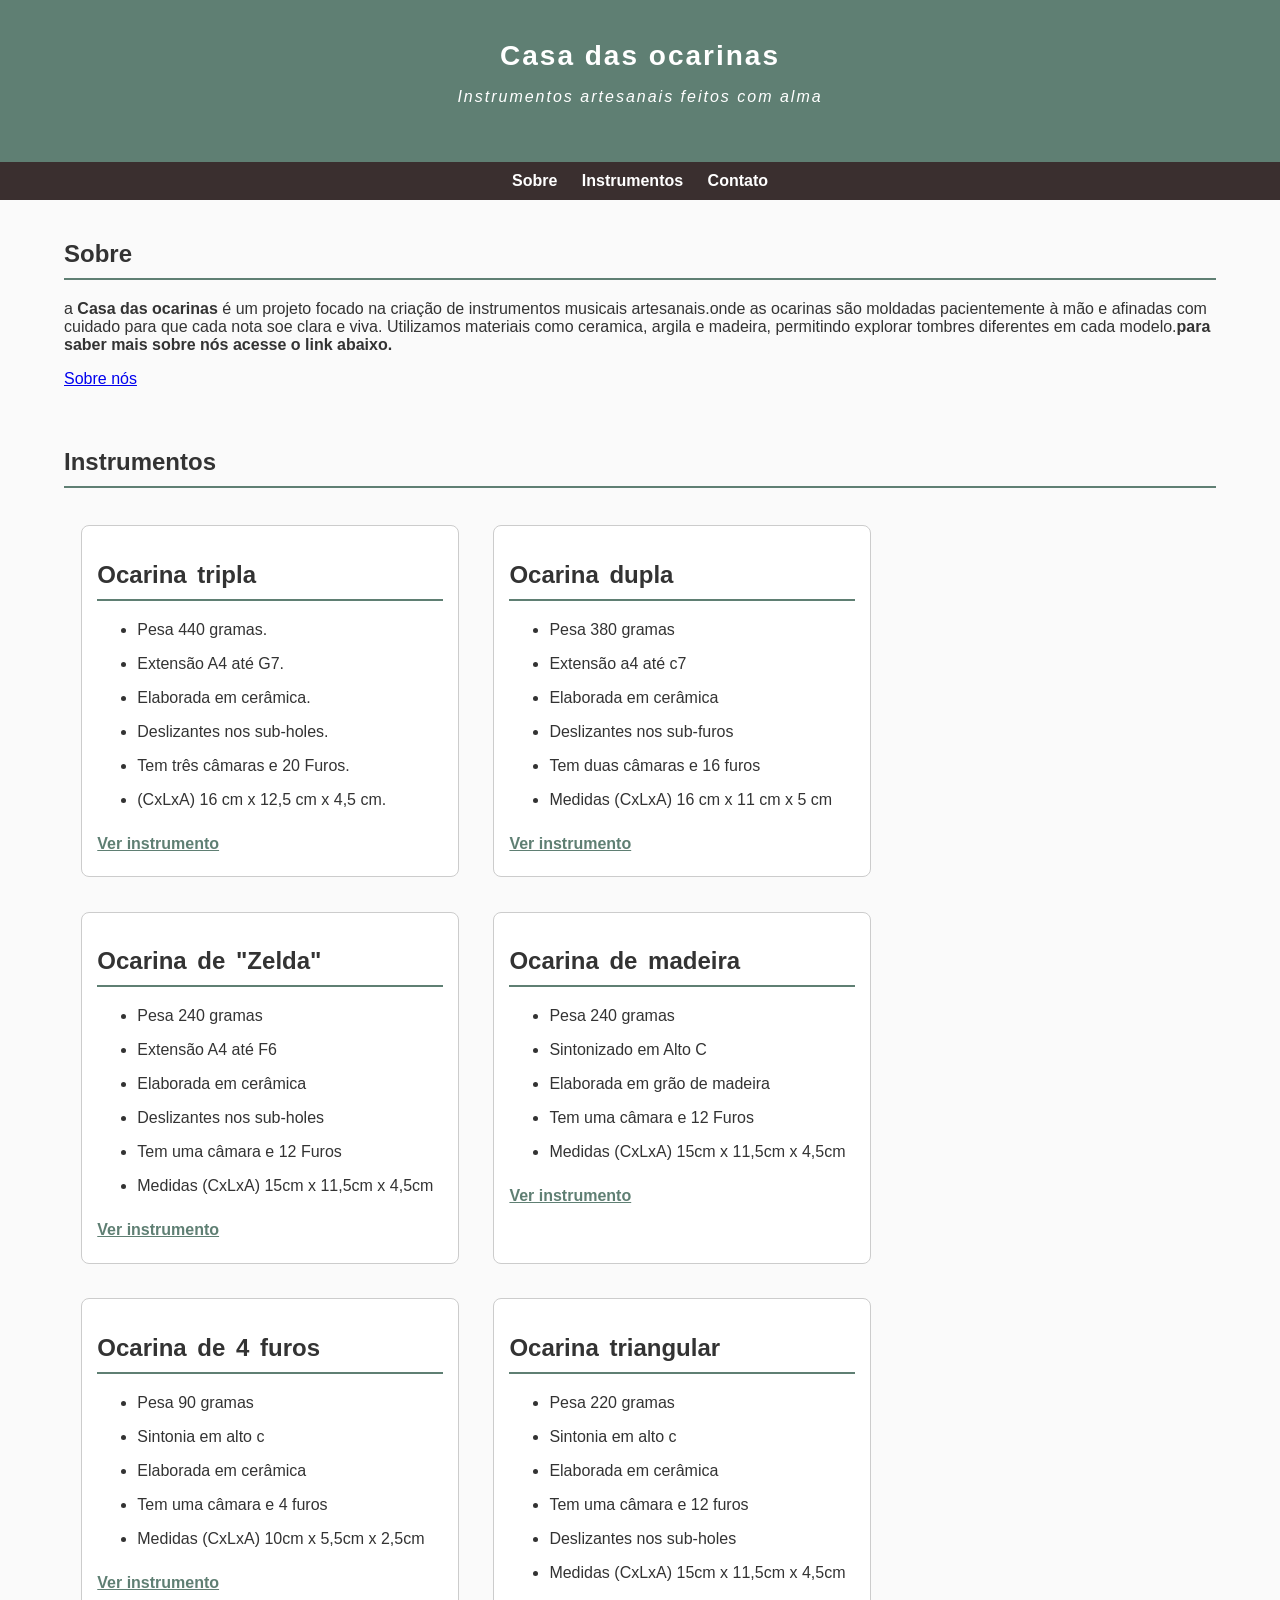
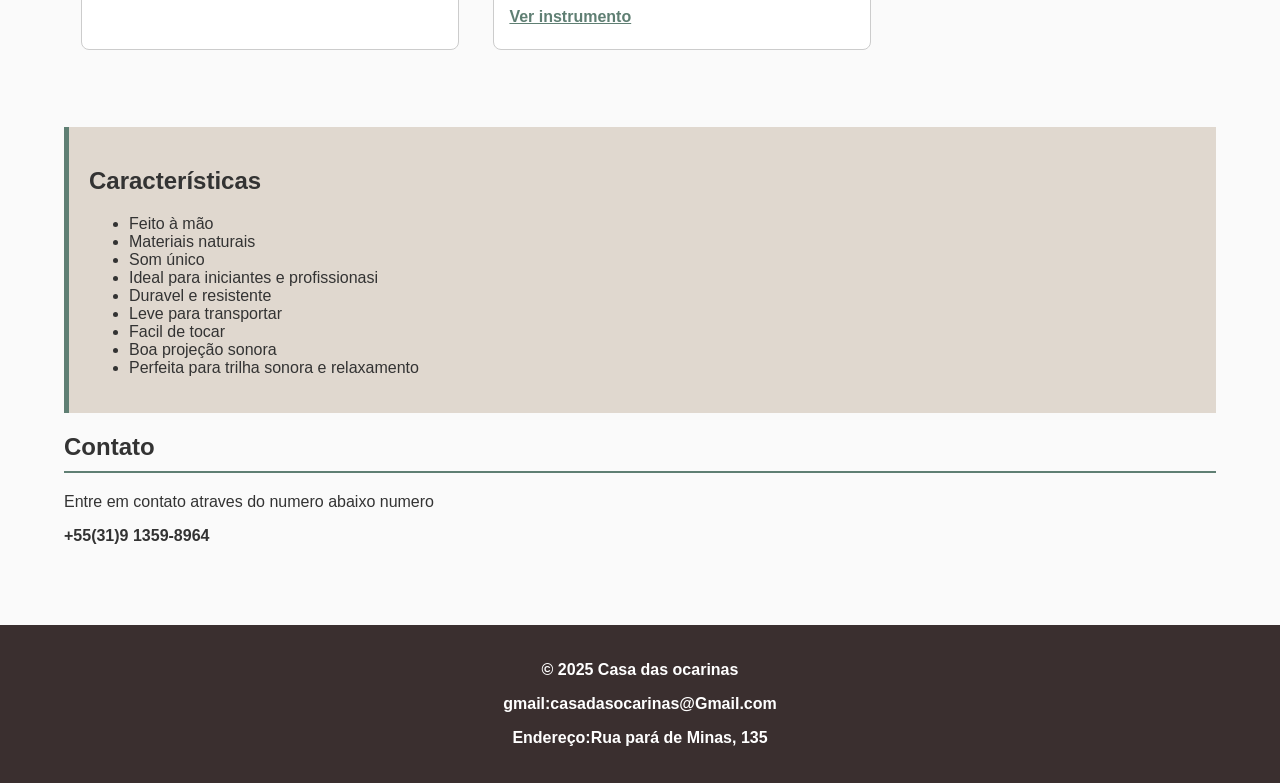
<file: index.html>
<!DOCTYPE html>
<html lang="pt-BR">
<head>
  <meta charset="UTF-8">
  <title>Casa das ocarinas</title>
   <link rel="icon" type="image/webp"
    href="casa_favicon.webp">
  <link rel="stylesheet" href="style.css">
</head>

<body>

  <header>
    <h1>Casa das ocarinas</h1>
    <p><span>Instrumentos artesanais feitos com alma</span></p>
  </header>
 
  <nav>
    <a href="#sobre">Sobre</a>
    <a href="#instrumentos">Instrumentos</a>
    <a href="#contato">Contato</a>
  </nav>

  <main>

    <section id="sobre">
      <h2>Sobre</h2>
      <p>
         a <strong>Casa das ocarinas</strong> é um projeto focado na criação de instrumentos musicais artesanais.onde as ocarinas são moldadas pacientemente à mão e afinadas com cuidado para que cada nota soe clara e viva. Utilizamos materiais como ceramica, argila e madeira, permitindo explorar tombres diferentes em cada modelo.<strong>para saber mais sobre nós acesse o link abaixo.</strong>
      </p>

      <a href="sobre.html">Sobre nós</a>
    </section>

    <section id="instrumentos">
      <h2>Instrumentos</h2>

      <div class="instrumentos">

        <article id="inst1">
          <h2>Ocarina tripla</h2>
          <ul>
         <li><p>Pesa 440 gramas.</p></li>
           <li><p>Extensão A4 até G7.</p></li>
            <li><p>Elaborada em cerâmica.</p></li>
            <li><p>Deslizantes nos sub-holes.</p></li>
           <li><p>Tem três câmaras e 20 Furos.</p></li>
           <li><p>(CxLxA) 16 cm x 12,5 cm x 4,5 cm.</p></li>
            </ul>
          <a href="tripla.html">Ver instrumento</a>
        </article>

        <article id="inst2">          
          <h2>Ocarina dupla</h2>
          <ul>
            <li><p>Pesa 380 gramas</p></li>
            <li><p>Extensão a4 até c7</p></li>
            <li><p>Elaborada em cerâmica</p></li>
            <li><p></p>Deslizantes nos sub-furos</li>
            <li><p>Tem duas câmaras e 16 furos</p></li>
            <li><p></p>Medidas (CxLxA) 16 cm x 11 cm x 5 cm</li>
          </ul>
          <a href="dupla.html">Ver instrumento</a>
        </article>

        <article id="inst3">
          
          <h2>Ocarina de "Zelda"</h2>
          <ul>
            <li><p>Pesa 240 gramas</p></li>
            <li><p>Extensão A4 até F6</p></li>
            <li><p>Elaborada em cerâmica</p></li>
            <li><p>Deslizantes nos sub-holes</p></li>
            <li><p>Tem uma câmara e 12 Furos</p></li>
            <li><p>Medidas (CxLxA) 15cm x 11,5cm x 4,5cm</p></li>
          </ul>
          <a href="ocarina_z.html">Ver instrumento</a>
        </article>

        <article id="inst4">
          
          <h2>Ocarina de madeira</h2>
          <ul>
            <li><p>Pesa 240 gramas</p></li>
            <li><p>Sintonizado em Alto C</p></li>
            <li><p>Elaborada em grão de madeira</p></li>
            <li><p>Tem uma câmara e 12 Furos</p></li>
            <li><p>Medidas (CxLxA) 15cm x 11,5cm x 4,5cm</p></li>
          </ul>
          <a href="madeira.html">Ver instrumento</a>
        </article>

        <article id="inst5">
          
          <h2>Ocarina de 4 furos</h2>
          <ul>
            <li><p>Pesa 90 gramas</p></li>
            <li><p>Sintonia em alto c</p></li>
            <li><p>Elaborada em cerâmica</p></li>
            <li><p>Tem uma câmara e 4 furos </p></li>
            <li><p>Medidas (CxLxA) 10cm x 5,5cm x 2,5cm</p></li>
          </ul>
          <a href="quatro.html">Ver instrumento</a>
        </article>

        <article id="inst6">

          <h2>Ocarina triangular</h2>
          <ul>
            <li><p>Pesa 220 gramas</p></li>
            <li><p>Sintonia em alto c</p></li>
            <li><p>Elaborada em cerâmica</p></li>
            <li><p>Tem uma câmara e 12 furos</p></li>
            <li><p>Deslizantes nos sub-holes</p></li>
            <li><p>Medidas (CxLxA) 15cm x 11,5cm x 4,5cm</p></li>
          </ul>
          <a href="ocarina_b.html">Ver instrumento</a>
        </article>

      </div>
    </section>

    <aside>
      <h2>Características</h2>
      <ul>
        <li>Feito à mão</li>
        <li>Materiais naturais</li>
        <li>Som único</li>
      <li>Ideal para iniciantes e profissionasi</li>
      <li>Duravel e resistente</li>
      <li>Leve para transportar</li>
      <li>Facil de tocar</li>
      <li>Boa projeção sonora</li>
      <li>Perfeita para trilha sonora e relaxamento</li>
      </ul>
    </aside>

    <section id="contato">
      <h2>Contato</h2>
      <p>Entre em contato atraves do numero abaixo numero</p>
      <strong><p>+55(31)9 1359-8964</p><strong>
      
    </section>

  </main>

  <footer>
    <p>© 2025 Casa das ocarinas</p> 
    <p>gmail:casadasocarinas@Gmail.com</p>
    <p>Endereço:Rua pará de Minas, 135</p>
  </footer>

  <script>
    function iniciarSite() {
      console.log("Site carregado com sucesso");

      let nome = prompt("Qual é o seu nome?");

      if (nome) {
        alert(`Bem-vindo a casa das ocarinas, ${nome}!`);
      } else {
        alert("Bem-vindo a casa das ocarinas!");
      }
    }

    iniciarSite();
  </script>

</body>
</html>
</file>
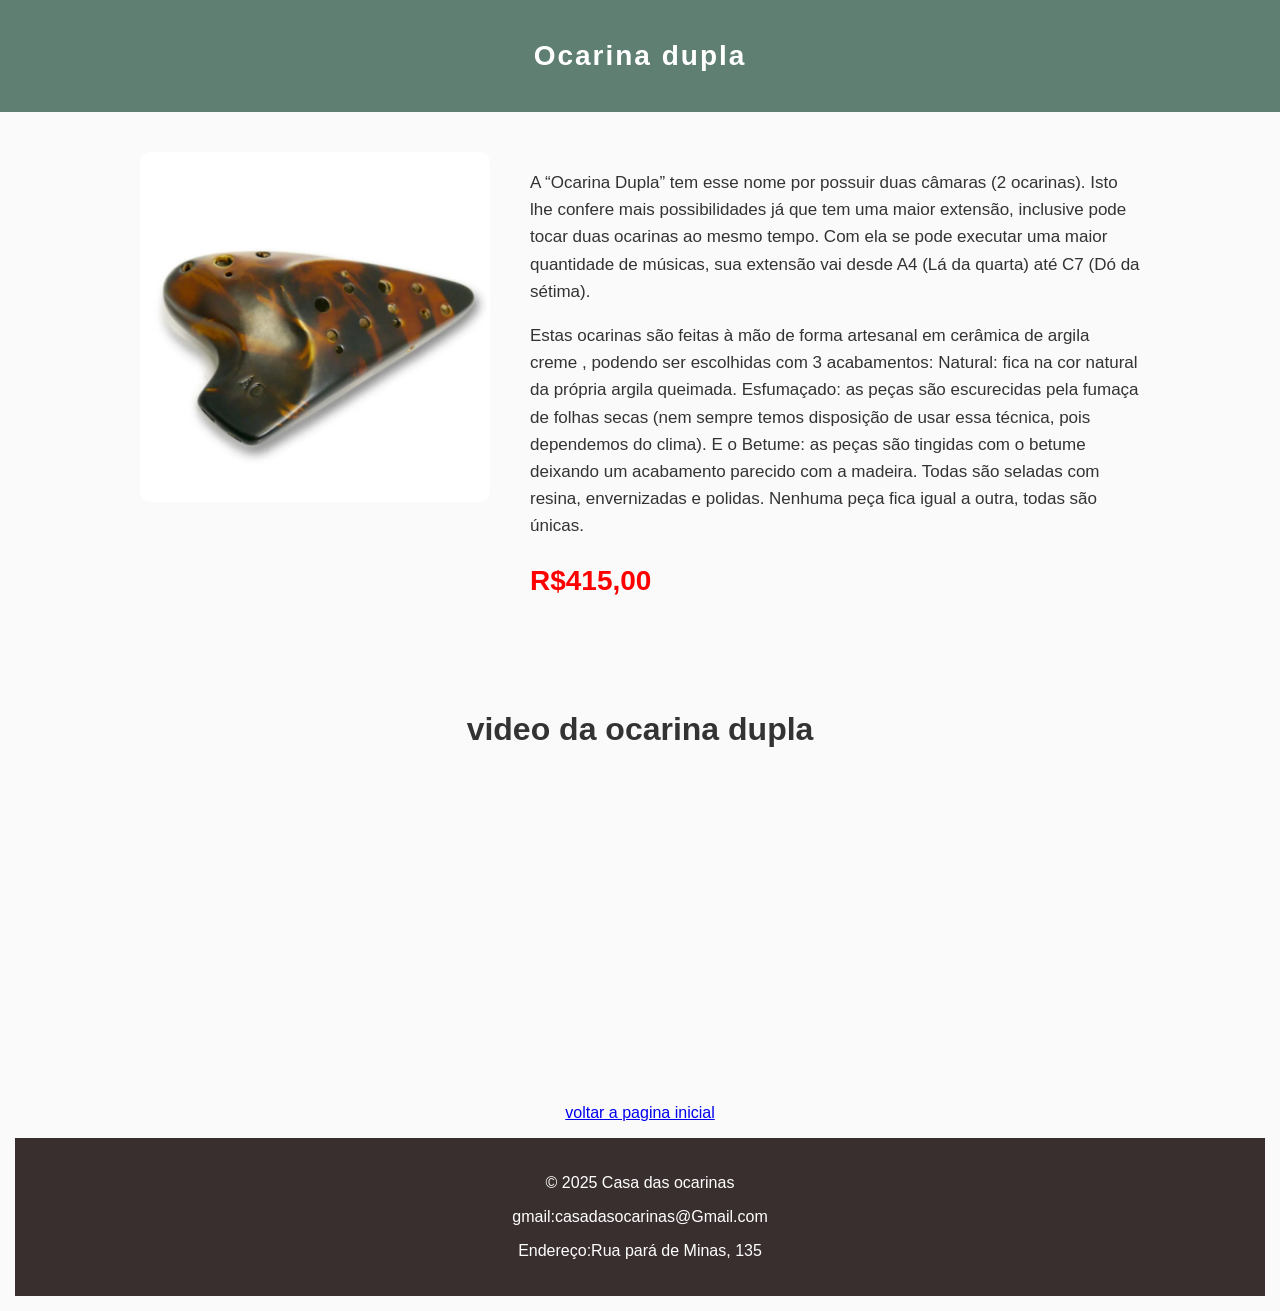
<file: dupla.html>
<!DOCTYPE html>
 <html lang="pt-BR"> 
    <head> 
 <meta charset="UTF-8"> <meta name="viewport"
   content="width=device-width, initial-scale=1.0"> 
<link rel="stylesheet" href="style.css"> 
 <title>Ocarina dupla</title> 
     <link rel="icon" type="image/webp"
    href="casa_favicon.webp">
</head> 
 <body> 
  <header> <h1>Ocarina dupla</h1> </header> 
 <section class="container"> 
    <div class="imagem"> <img src="ocarina-2.webp" alt="ocarina dupla"></div> 
    <div class="texto"><p>A “Ocarina Dupla” tem esse nome por possuir duas câmaras (2 ocarinas). Isto lhe confere mais possibilidades já que tem uma maior extensão, inclusive pode tocar duas ocarinas ao mesmo tempo. Com ela se pode executar uma maior quantidade de músicas, sua extensão vai desde A4 (Lá da quarta) até C7 (Dó da sétima).</p>
     <p>Estas ocarinas são feitas à mão de forma artesanal em cerâmica de argila creme , podendo ser escolhidas com 3 acabamentos: Natural: fica na cor natural da própria argila queimada. Esfumaçado: as peças são escurecidas pela fumaça de folhas secas (nem sempre temos disposição de usar essa técnica, pois dependemos do clima). E o Betume: as peças são tingidas com o betume deixando um acabamento parecido com a madeira. Todas são seladas com resina, envernizadas e polidas. Nenhuma peça fica igual a outra, todas são únicas.</p>   
 <span class="preco">R$415,00</span>
</div>
 </section>

 <div class="video">
    <H1>video da ocarina dupla</H1>
 <iframe width="560" height="315" src="https://www.youtube.com/embed/1c9yKCcZL0Q?si=DP3ZqWA87EIs79On" title="YouTube video player" frameborder="0" allow="accelerometer; autoplay; clipboard-write; encrypted-media; gyroscope; picture-in-picture; web-share" referrerpolicy="strict-origin-when-cross-origin" allowfullscreen></iframe>
<p><a href="index.html">voltar a pagina inicial</a></p>
 <footer>
    <p>© 2025 Casa das ocarinas</p> 
    <p>gmail:casadasocarinas@Gmail.com</p>
    <p>Endereço:Rua pará de Minas, 135</p>

  </footer>
</file>
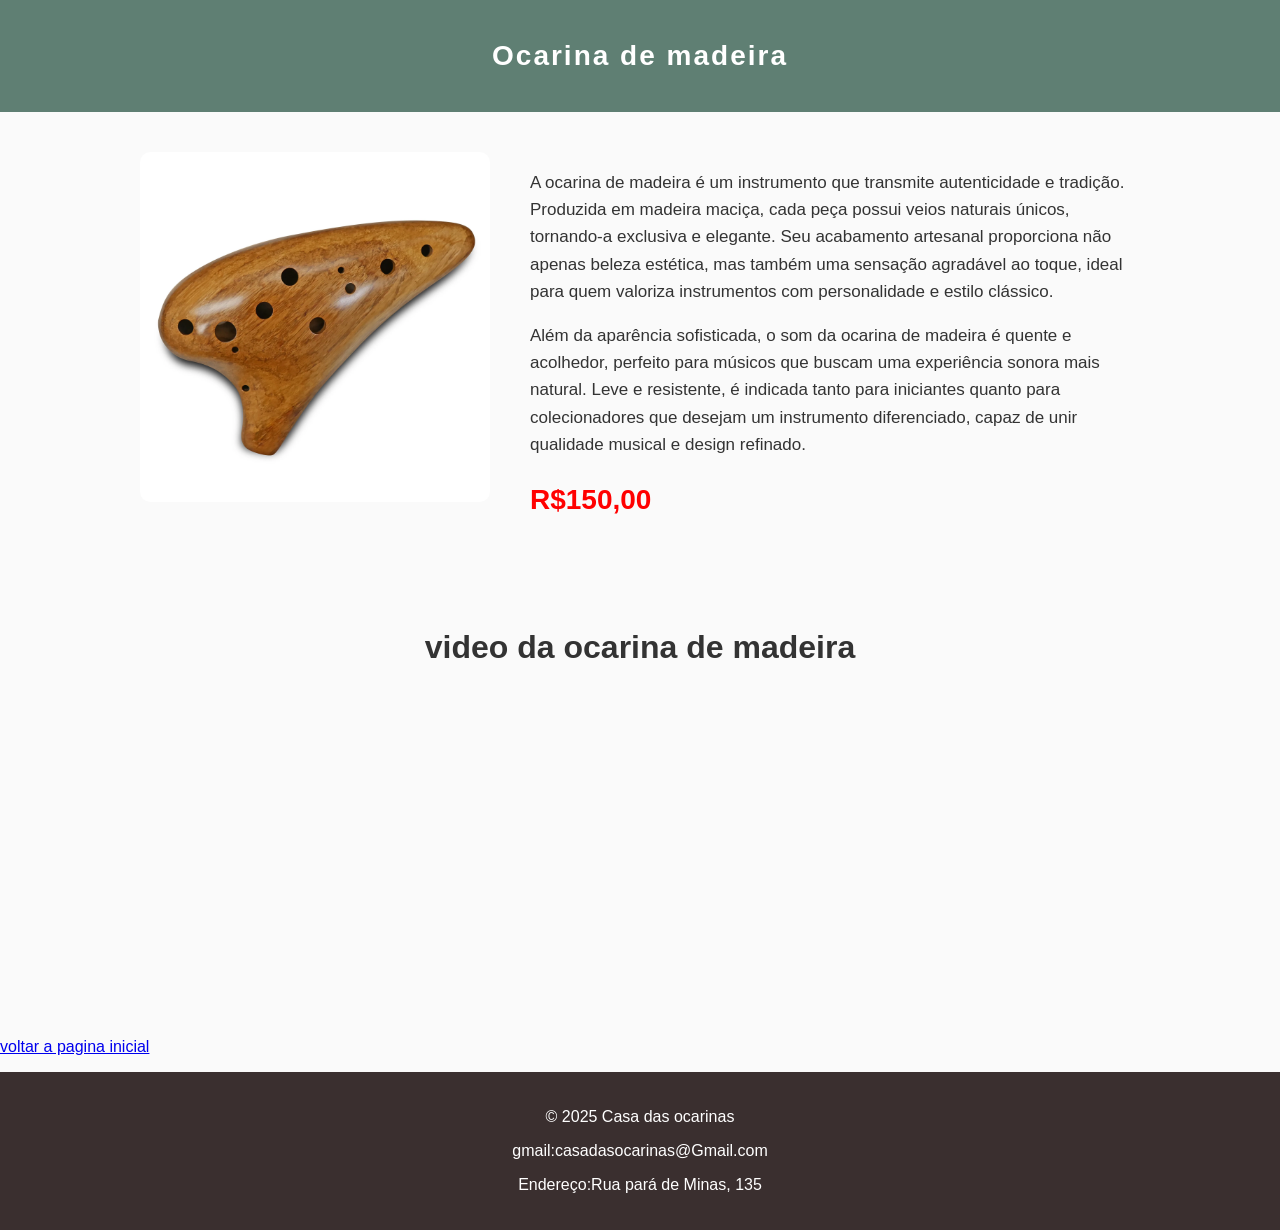
<file: madeira.html>
<!DOCTYPE html>
 <html lang="pt-BR"> 
    <head> 
 <meta charset="UTF-8"> <meta name="viewport"
   content="width=device-width, initial-scale=1.0"> 
<link rel="stylesheet" href="style.css"> 
 <title>Ocarina de madeira</title> 
</head> 
 <body> 
  <header> <h1>Ocarina de madeira</h1> </header> 
 <section class="container"> 
    <div class="imagem"> <img src="ocarina-m].webp" alt="ocarina dupla"></div> 
    <div class="texto"><p>A ocarina de madeira é um instrumento que transmite autenticidade e tradição. Produzida em madeira maciça, cada peça possui veios naturais únicos, tornando-a exclusiva e elegante. Seu acabamento artesanal proporciona não apenas beleza estética, mas também uma sensação agradável ao toque, ideal para quem valoriza instrumentos com personalidade e estilo clássico.</p>
        <p>Além da aparência sofisticada, o som da ocarina de madeira é quente e acolhedor, perfeito para músicos que buscam uma experiência sonora mais natural. Leve e resistente, é indicada tanto para iniciantes quanto para colecionadores que desejam um instrumento diferenciado, capaz de unir qualidade musical e design refinado.</p>
 <span class="preco">R$150,00</span>
</div>
 </section>
 <div class="video">
    <H1>video da ocarina de madeira</H1>
 <iframe width="560" height="315" src="https://www.youtube.com/embed/PwVORxxDHeU?si=eGXuT1T6Mqqz7jrA" title="YouTube video player" frameborder="0" allow="accelerometer; autoplay; clipboard-write; encrypted-media; gyroscope; picture-in-picture; web-share" referrerpolicy="strict-origin-when-cross-origin" allowfullscreen></iframe>
 </div>
 <p><a href="index.html">voltar a pagina inicial</a></p>
 <footer>
    <p>© 2025 Casa das ocarinas</p> 
    <p>gmail:casadasocarinas@Gmail.com</p>
    <p>Endereço:Rua pará de Minas, 135</p>

  </footer>
</file>
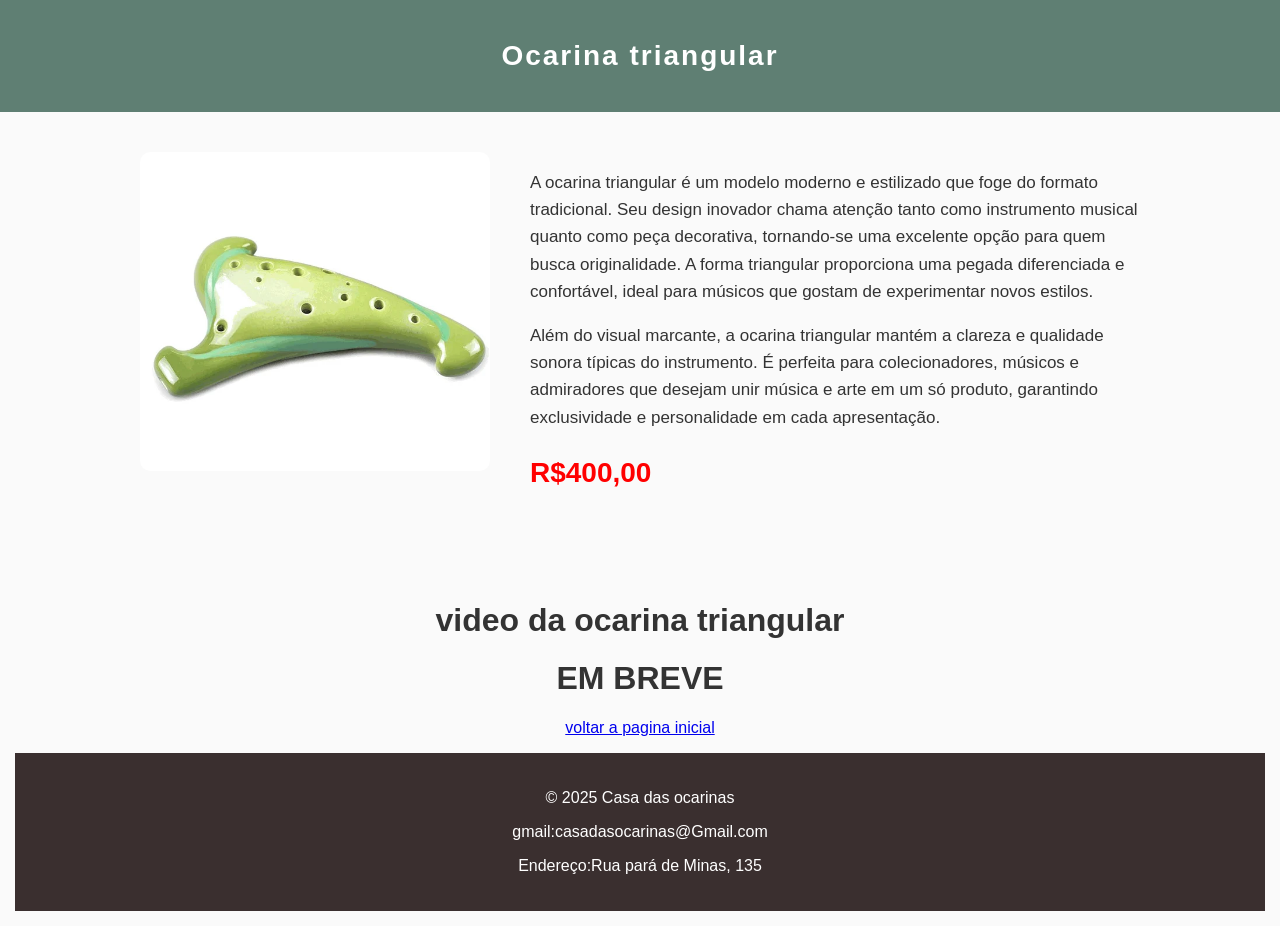
<file: ocarina_b.html>
<!DOCTYPE html>
 <html lang="pt-BR"> 
    <head> 
 <meta charset="UTF-8"> <meta name="viewport"
   content="width=device-width, initial-scale=1.0"> 
<link rel="stylesheet" href="style.css"> 
 <title>Ocarina triangular</title> 
     <link rel="icon" type="image/webp"
    href="casa_favicon.webp">
</head> 
 <body> 
  <header> <h1>Ocarina triangular</h1> </header> 
 <section class="container"> 
    <div class="imagem"> <img src="ocarina-b.webp" alt="ocarina dupla"></div> 
    <div class="texto"><p>A ocarina triangular é um modelo moderno e estilizado que foge do formato tradicional. Seu design inovador chama atenção tanto como instrumento musical quanto como peça decorativa, tornando-se uma excelente opção para quem busca originalidade. A forma triangular proporciona uma pegada diferenciada e confortável, ideal para músicos que gostam de experimentar novos estilos.</p>
        <p>Além do visual marcante, a ocarina triangular mantém a clareza e qualidade sonora típicas do instrumento. É perfeita para colecionadores, músicos e admiradores que desejam unir música e arte em um só produto, garantindo exclusividade e personalidade em cada apresentação.</p>
 <span class="preco">R$400,00</span>
</div>
 </section>
 <div class="video">
    <H1>video da ocarina triangular</H1>
    <h1>EM BREVE</h1>

 <p><a href="index.html">voltar a pagina inicial</a></p>
 <footer>
    <p>© 2025 Casa das ocarinas</p> 
    <p>gmail:casadasocarinas@Gmail.com</p>
    <p>Endereço:Rua pará de Minas, 135</p>

  </footer>
</file>
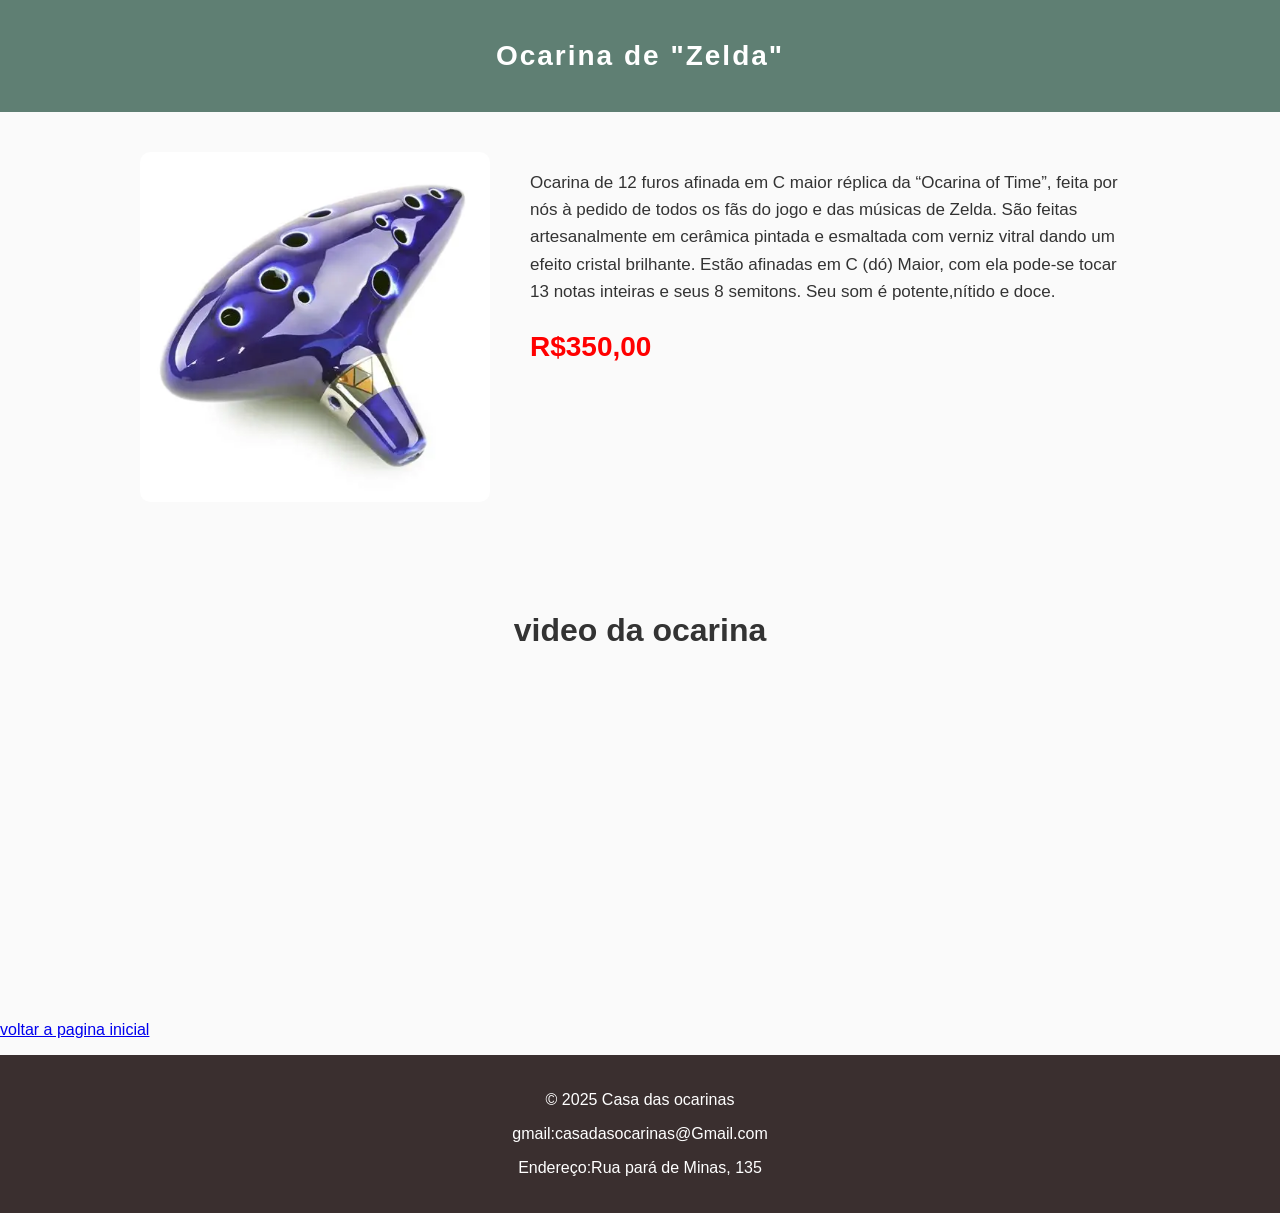
<file: ocarina_z.html>
<!DOCTYPE html>
 <html lang="pt-BR"> 
    <head> 
 <meta charset="UTF-8"> <meta name="viewport"
   content="width=device-width, initial-scale=1.0"> 
<link rel="stylesheet" href="style.css"> 
 <title>Ocarina de "zelda"</title> 
     <link rel="icon" type="image/webp"
    href="casa_favicon.webp">
</head> 
 <body> 
  <header> <h1>Ocarina de "Zelda"</h1> </header> 
 <section class="container"> 
    <div class="imagem"> <img src="ocarina-z.webp" alt="ocarina dupla"></div> 
    <div class="texto"><p>Ocarina de 12 furos afinada em C maior réplica da “Ocarina of Time”, feita por nós à pedido de todos os fãs do jogo e das músicas de Zelda. São feitas artesanalmente em cerâmica pintada e esmaltada com verniz vitral dando um efeito cristal brilhante. Estão afinadas em C (dó) Maior, com ela pode-se tocar 13 notas inteiras e seus 8 semitons. Seu som é potente,nítido e doce.</p>
 <span class="preco">R$350,00</span>
</div>
 </section>
 <div class="video">
    <H1>video da ocarina</H1>
<iframe width="560" height="315" src="https://www.youtube.com/embed/O89BbFKwjjk?si=jny2DHZu3dS6g6l-" title="YouTube video player" frameborder="0" allow="accelerometer; autoplay; clipboard-write; encrypted-media; gyroscope; picture-in-picture; web-share" referrerpolicy="strict-origin-when-cross-origin" allowfullscreen></iframe>
 </div>
<p><a href="index.html">voltar a pagina inicial</a></p>
 <footer>
    <p>© 2025 Casa das ocarinas</p> 
    <p>gmail:casadasocarinas@Gmail.com</p>
    <p>Endereço:Rua pará de Minas, 135</p>

  </footer>
</file>
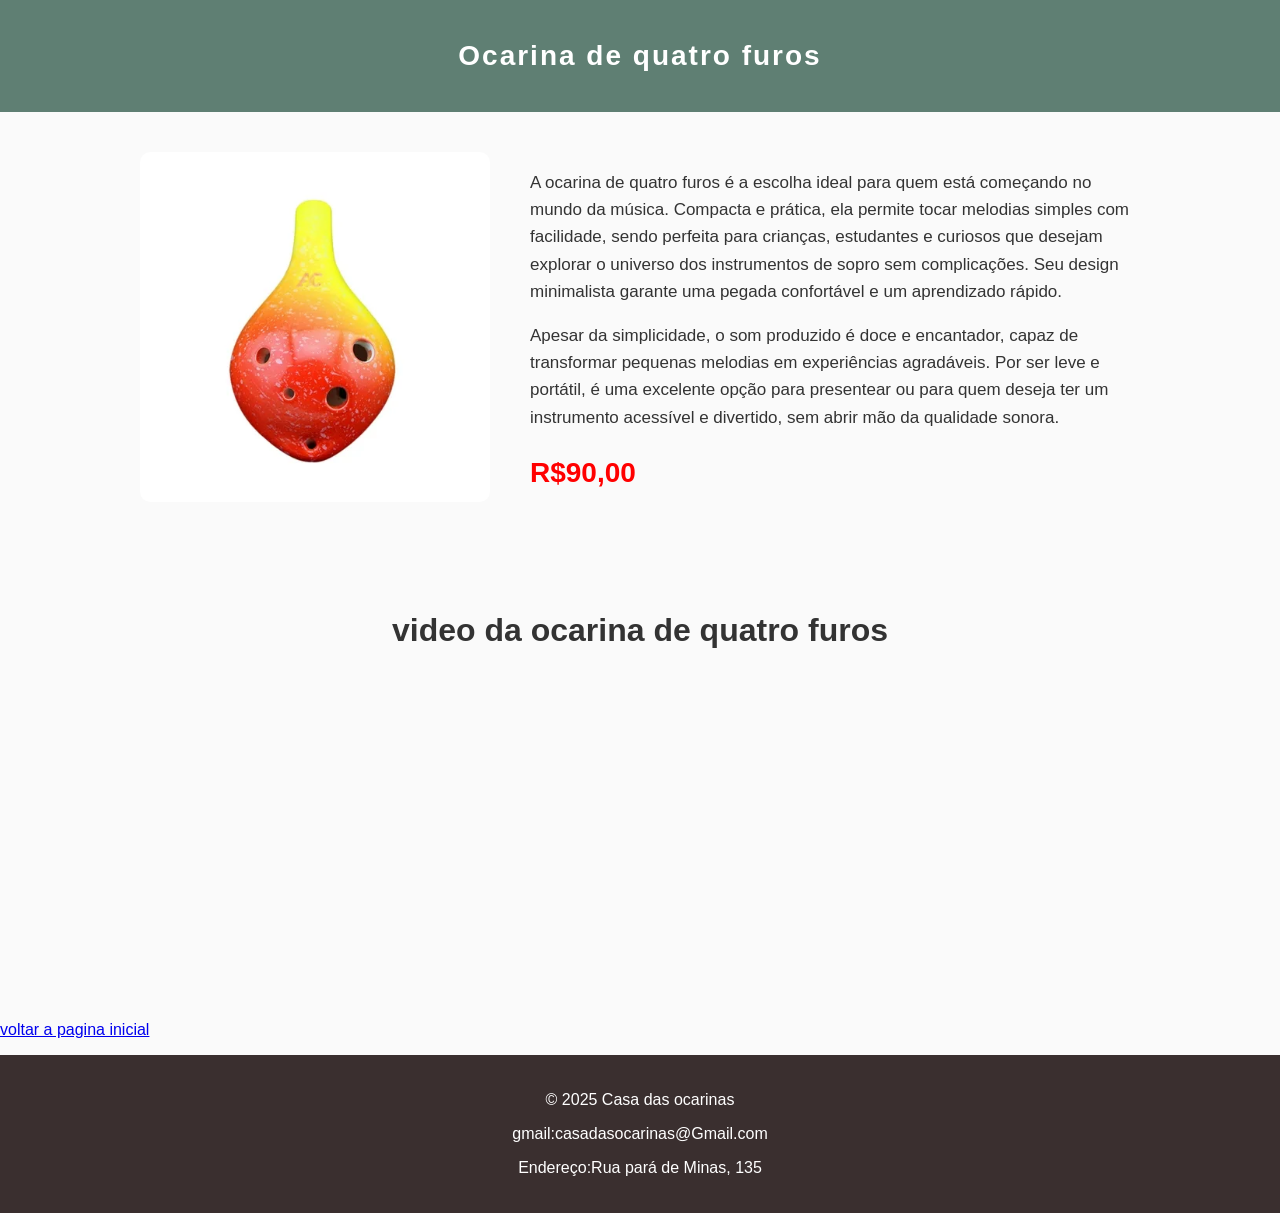
<file: quatro.html>
<!DOCTYPE html>
 <html lang="pt-BR"> 
    <head> 
 <meta charset="UTF-8"> <meta name="viewport"
   content="width=device-width, initial-scale=1.0"> 
<link rel="stylesheet" href="style.css"> 
 <title>Ocarina de quatro furos</title> 
     <link rel="icon" type="image/webp"
    href="casa_favicon.webp">
</head> 
 <body> 
  <header> <h1>Ocarina de quatro furos</h1> </header> 
 <section class="container"> 
    <div class="imagem"> <img src="ocarina-4.webp" alt="ocarina dupla"></div> 
    <div class="texto"><p>A ocarina de quatro furos é a escolha ideal para quem está começando no mundo da música. Compacta e prática, ela permite tocar melodias simples com facilidade, sendo perfeita para crianças, estudantes e curiosos que desejam explorar o universo dos instrumentos de sopro sem complicações. Seu design minimalista garante uma pegada confortável e um aprendizado rápido.</p>
        <p>Apesar da simplicidade, o som produzido é doce e encantador, capaz de transformar pequenas melodias em experiências agradáveis. Por ser leve e portátil, é uma excelente opção para presentear ou para quem deseja ter um instrumento acessível e divertido, sem abrir mão da qualidade sonora.</p>
 <span class="preco">R$90,00</span>
</div>
 </section>
 <div class="video">
    <H1>video da ocarina de quatro furos</H1>
<iframe width="560" height="315" src="https://www.youtube.com/embed/SjJHPsHXl_M?si=abrlnG3X3ONphfpS" title="YouTube video player" frameborder="0" allow="accelerometer; autoplay; clipboard-write; encrypted-media; gyroscope; picture-in-picture; web-share" referrerpolicy="strict-origin-when-cross-origin" allowfullscreen></iframe>
 </div>
 <p><a href="index.html">voltar a pagina inicial</a></p>
 <footer>
    <p>© 2025 Casa das ocarinas</p> 
    <p>gmail:casadasocarinas@Gmail.com</p>
    <p>Endereço:Rua pará de Minas, 135</p>

  </footer>
</file>
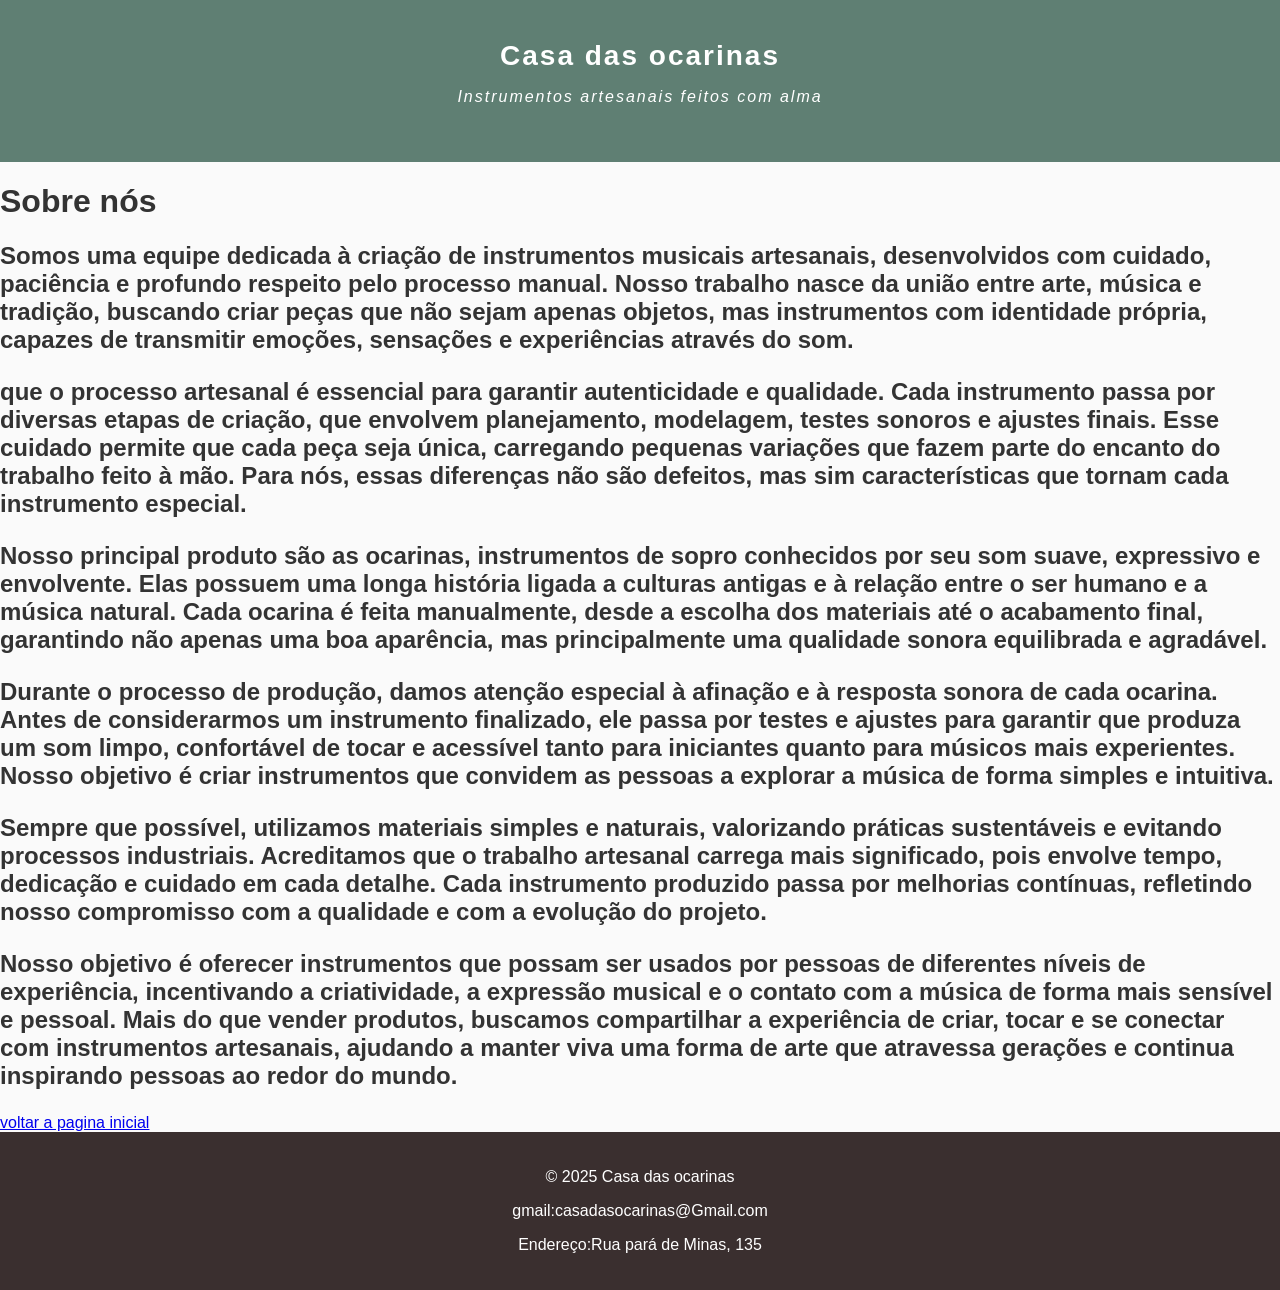
<file: sobre.html>
<!DOCTYPE html>
<html>
    <head>
        <title>sobre nós</title>
        <link rel="icon" type="image/webp"
    href="casa_favicon.webp">
        <link rel="stylesheet" href="style.css">
    </head>
    <body>
          <header>
    <h1>Casa das ocarinas</h1>
    <p><span>Instrumentos artesanais feitos com alma</span></p>
  </header>
      <h1>Sobre nós</h1>
        <p><h2>Somos uma equipe dedicada à criação de instrumentos musicais artesanais, desenvolvidos com cuidado, paciência e profundo respeito pelo processo manual. Nosso trabalho nasce da união entre arte, música e tradição, buscando criar peças que não sejam apenas objetos, mas instrumentos com identidade própria, capazes de transmitir emoções, sensações e experiências através do som.</p>
<p>que o processo artesanal é essencial para garantir autenticidade e qualidade. Cada instrumento passa por diversas etapas de criação, que envolvem planejamento, modelagem, testes sonoros e ajustes finais. Esse cuidado permite que cada peça seja única, carregando pequenas variações que fazem parte do encanto do trabalho feito à mão. Para nós, essas diferenças não são defeitos, mas sim características que tornam cada instrumento especial.</p>
<p>Nosso principal produto são as ocarinas, instrumentos de sopro conhecidos por seu som suave, expressivo e envolvente. Elas possuem uma longa história ligada a culturas antigas e à relação entre o ser humano e a música natural. Cada ocarina é feita manualmente, desde a escolha dos materiais até o acabamento final, garantindo não apenas uma boa aparência, mas principalmente uma qualidade sonora equilibrada e agradável.</p>
<p>Durante o processo de produção, damos atenção especial à afinação e à resposta sonora de cada ocarina. Antes de considerarmos um instrumento finalizado, ele passa por testes e ajustes para garantir que produza um som limpo, confortável de tocar e acessível tanto para iniciantes quanto para músicos mais experientes. Nosso objetivo é criar instrumentos que convidem as pessoas a explorar a música de forma simples e intuitiva.</p>
<p>Sempre que possível, utilizamos materiais simples e naturais, valorizando práticas sustentáveis e evitando processos industriais. Acreditamos que o trabalho artesanal carrega mais significado, pois envolve tempo, dedicação e cuidado em cada detalhe. Cada instrumento produzido passa por melhorias contínuas, refletindo nosso compromisso com a qualidade e com a evolução do projeto.</p>
<p>Nosso objetivo é oferecer instrumentos que possam ser usados por pessoas de diferentes níveis de experiência, incentivando a criatividade, a expressão musical e o contato com a música de forma mais sensível e pessoal. Mais do que vender produtos, buscamos compartilhar a experiência de criar, tocar e se conectar com instrumentos artesanais, ajudando a manter viva uma forma de arte que atravessa gerações e continua inspirando pessoas ao redor do mundo.</p> 
</h2>   
<a href="index.html">voltar a pagina inicial</a>
    </body>
    <footer>
    <p>© 2025 Casa das ocarinas</p> 
    <p>gmail:casadasocarinas@Gmail.com</p>
    <p>Endereço:Rua pará de Minas, 135</p>
  </footer>


</html>
</file>
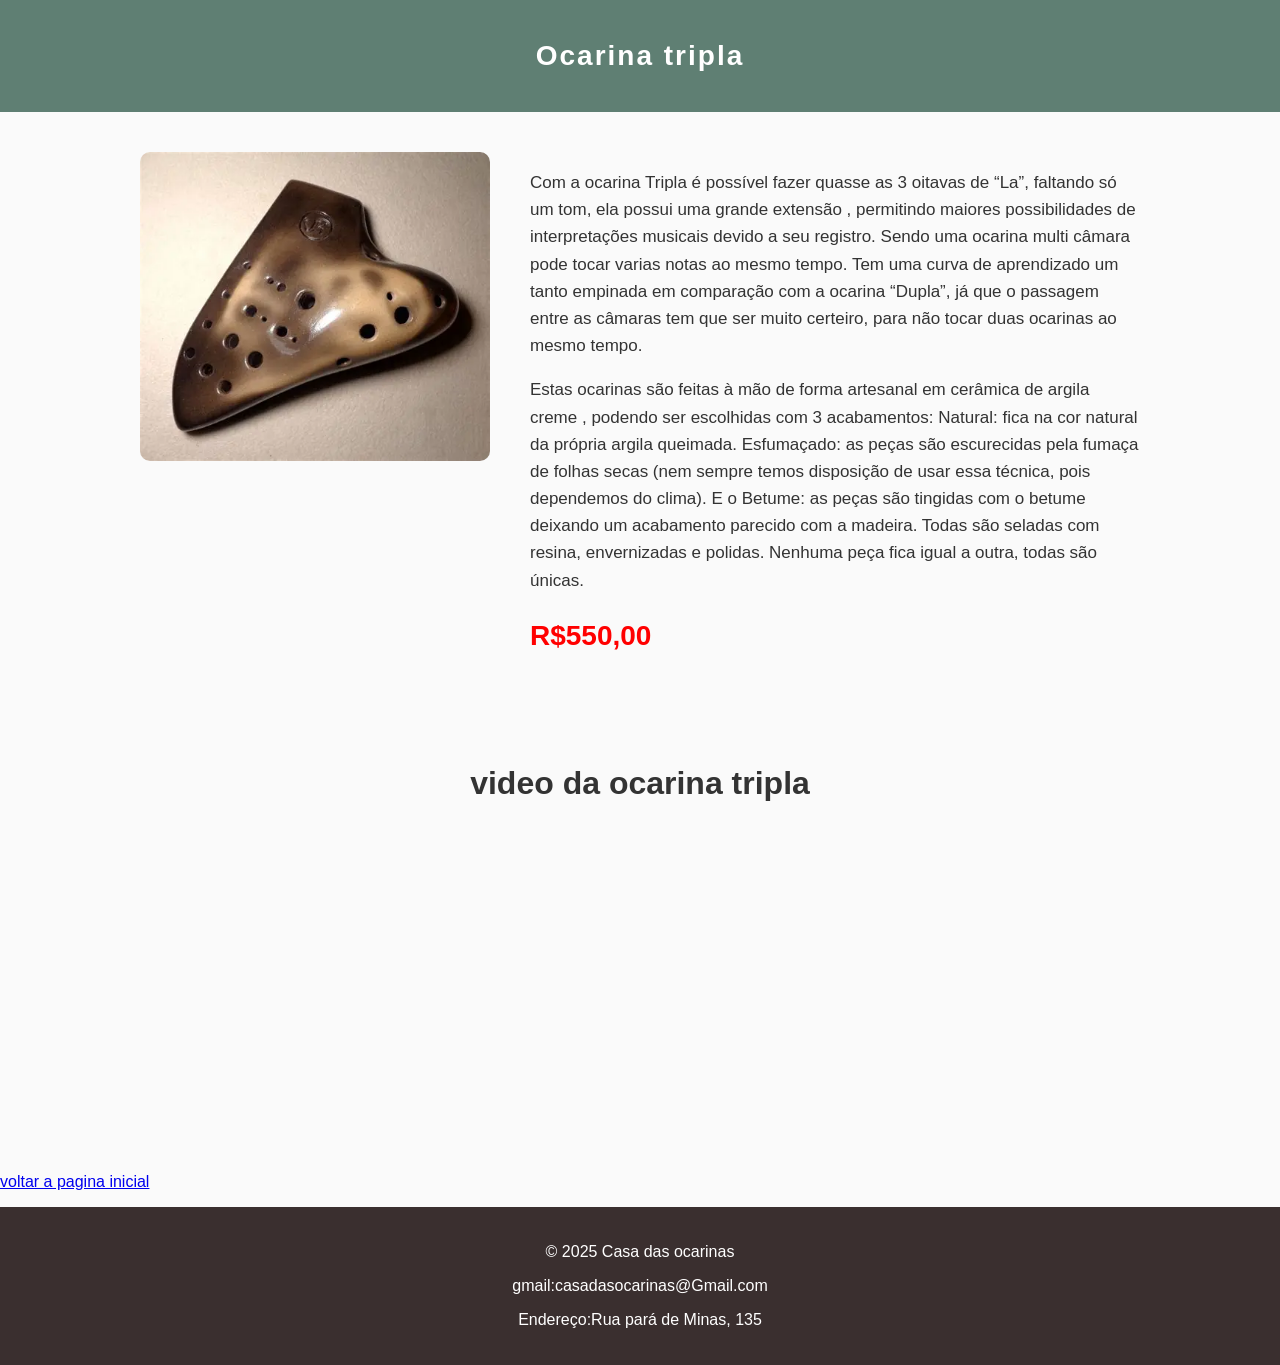
<file: tripla.html>
<!DOCTYPE html>
 <html lang="pt-BR"> 
    <head> 
 <meta charset="UTF-8"> <meta name="viewport"
   content="width=device-width, initial-scale=1.0"> 
<link rel="stylesheet" href="style.css"> 
 <title>Ocarina tripla</title> 
     <link rel="icon" type="image/webp"
    href="casa_favicon.webp">
</head> 
 <body> 
  <header> <h1>Ocarina tripla</h1> </header> 
 <section class="container"> 
    <div class="imagem"> <img src="ocarina-3.webp" alt="Ocarina soprano em dó"> </div> 
    <div class="texto"><p>Com a ocarina Tripla é possível fazer quasse as 3 oitavas de “La”, faltando só um tom, ela possui uma grande extensão , permitindo maiores possibilidades de interpretações musicais devido a seu registro. Sendo uma ocarina multi câmara  pode tocar varias notas ao mesmo tempo. Tem uma curva de aprendizado um tanto empinada em comparação com a ocarina “Dupla”, já que o passagem entre as câmaras tem que ser muito certeiro, para não tocar duas ocarinas ao mesmo tempo.</p>
 <p>Estas ocarinas são feitas à mão de forma artesanal em cerâmica de argila creme , podendo ser escolhidas com 3 acabamentos: Natural: fica na cor natural da própria argila queimada. Esfumaçado: as peças são escurecidas pela fumaça de folhas secas (nem sempre temos disposição de usar essa técnica, pois dependemos do clima). E o Betume: as peças são tingidas com o betume deixando um acabamento parecido com a madeira. Todas são seladas com resina, envernizadas e polidas. Nenhuma peça fica igual a outra, todas são únicas.</p>        
 <span class="preco">R$550,00</span>
</div>
 </section>

 <div class="video">
    <H1>video da ocarina tripla</H1>
 <iframe width="560" height="315" src="https://www.youtube.com/embed/3eAjGTT-c_k?si=Fu4f93NuOCwU2T1C" title="YouTube video player" frameborder="0" allow="accelerometer; autoplay; clipboard-write; encrypted-media; gyroscope; picture-in-picture; web-share" referrerpolicy="strict-origin-when-cross-origin" allowfullscreen></iframe>
 </div>
<p><a href="index.html">voltar a pagina inicial</a></p>
 <footer>
    <p>© 2025 Casa das ocarinas</p> 
    <p>gmail:casadasocarinas@Gmail.com</p>
    <p>Endereço:Rua pará de Minas, 135</p>

  </footer>
</file>
<file: style.css>
body {
  background-color: #f2ede6;
  font-family: Georgia, serif;
  margin: 0;
  padding: 0;
  color: #3a2f2f;
}

/* HEADER */
header {
  background-color: #5f7f73;
  color: white;
  padding: 40px;
  text-align: center;
  letter-spacing: 2px;
}

header span {
  font-style: italic;
}

/* NAV */
nav {
  background-color: #3a2f2f;
  padding: 10px;
  text-align: center;
}

nav a {
  color: white;
  margin: 10px;
  text-decoration: none;
  font-weight: bold;
}

/* Pseudo-classe */
nav a:hover {
  color: #a8d5c2;
  text-decoration: underline;
}

/* MAIN */
main {
  width: 90%;
  margin: auto;
  padding: 20px;
}

/* SECTIONS */
section {
  margin-bottom: 60px;
  animation: aparecer 1s ease;
}

section h2 {
  border-bottom: 2px solid #5f7f73;
  padding-bottom: 10px;
  word-spacing: 4px;
}

/* INSTRUMENTOS */
.instrumentos {
  overflow: hidden;
}

article {
  background-color: white;
  width: 30%;
  height: 320px;
  float: left;
  margin: 1.5%;
  padding: 15px;
  border: 1px solid #ccc;
  border-radius: 8px;
}

/* Pseudo-elemento */
article::before {
  color: #5f7f73;
  font-weight: bold;
}

/* Inline + Block */
article a {
  display: inline-block;
  margin-top: 10px;
  color: #5f7f73;
  font-weight: bold;
}

article a:hover {
  color: #3a2f2f;
}

/* ASIDE */
aside {
  background-color: #e0d8cf;
  padding: 20px;
  border-left: 5px solid #5f7f73;
}

/* FOOTER */
footer {
  background-color: #3a2f2f;
  color: white;
  text-align: center;
  padding: 20px;
}

/* ANIMAÇÃO */
@keyframes aparecer {
  from {
    opacity: 0;
    transform: translateY(20px);
  }
  to {
    opacity: 1;
    transform: translateY(0);
  }
} 
body
 {
 margin: 0; font-family: Arial, sans-serif; background: #fafafa; color: #333;   
}
 
header h1 
{ 
  margin: 0; 
  font-size: 28px; 
} 
  .container {
 max-width: 1000px; 
 margin: auto; 
 padding: 40px 20px; 
 display: flex; 
 flex-wrap: wrap; 
 gap: 40px; 
 align-items: flex-start; 
} 
 .imagem img {
 width: 350px; 
 border-radius: 10px; 
 }
 .texto 
 { 
flex: 1; 
font-size: 17px;
line-height: 1.6; 
 } 
 .preco 
 { 
font-size: 28px; 
font-weight: bold; 
display: block;
margin-top: 20px; 
 color: #ff0000;
 }
 .btn 
 { 
display: inline-block;
margin-top: 15px; 
background: #0b64ff;
padding: 12px 20px; 
color: white; 
text-decoration: none;
border-radius: 5px; 
font-weight: bold;
} 
.btn:hover 
{ 
background: #0846b3;
}
.video{
  margin-top:30px;
  text-align: center;
  padding: 15px;
}
</file>
